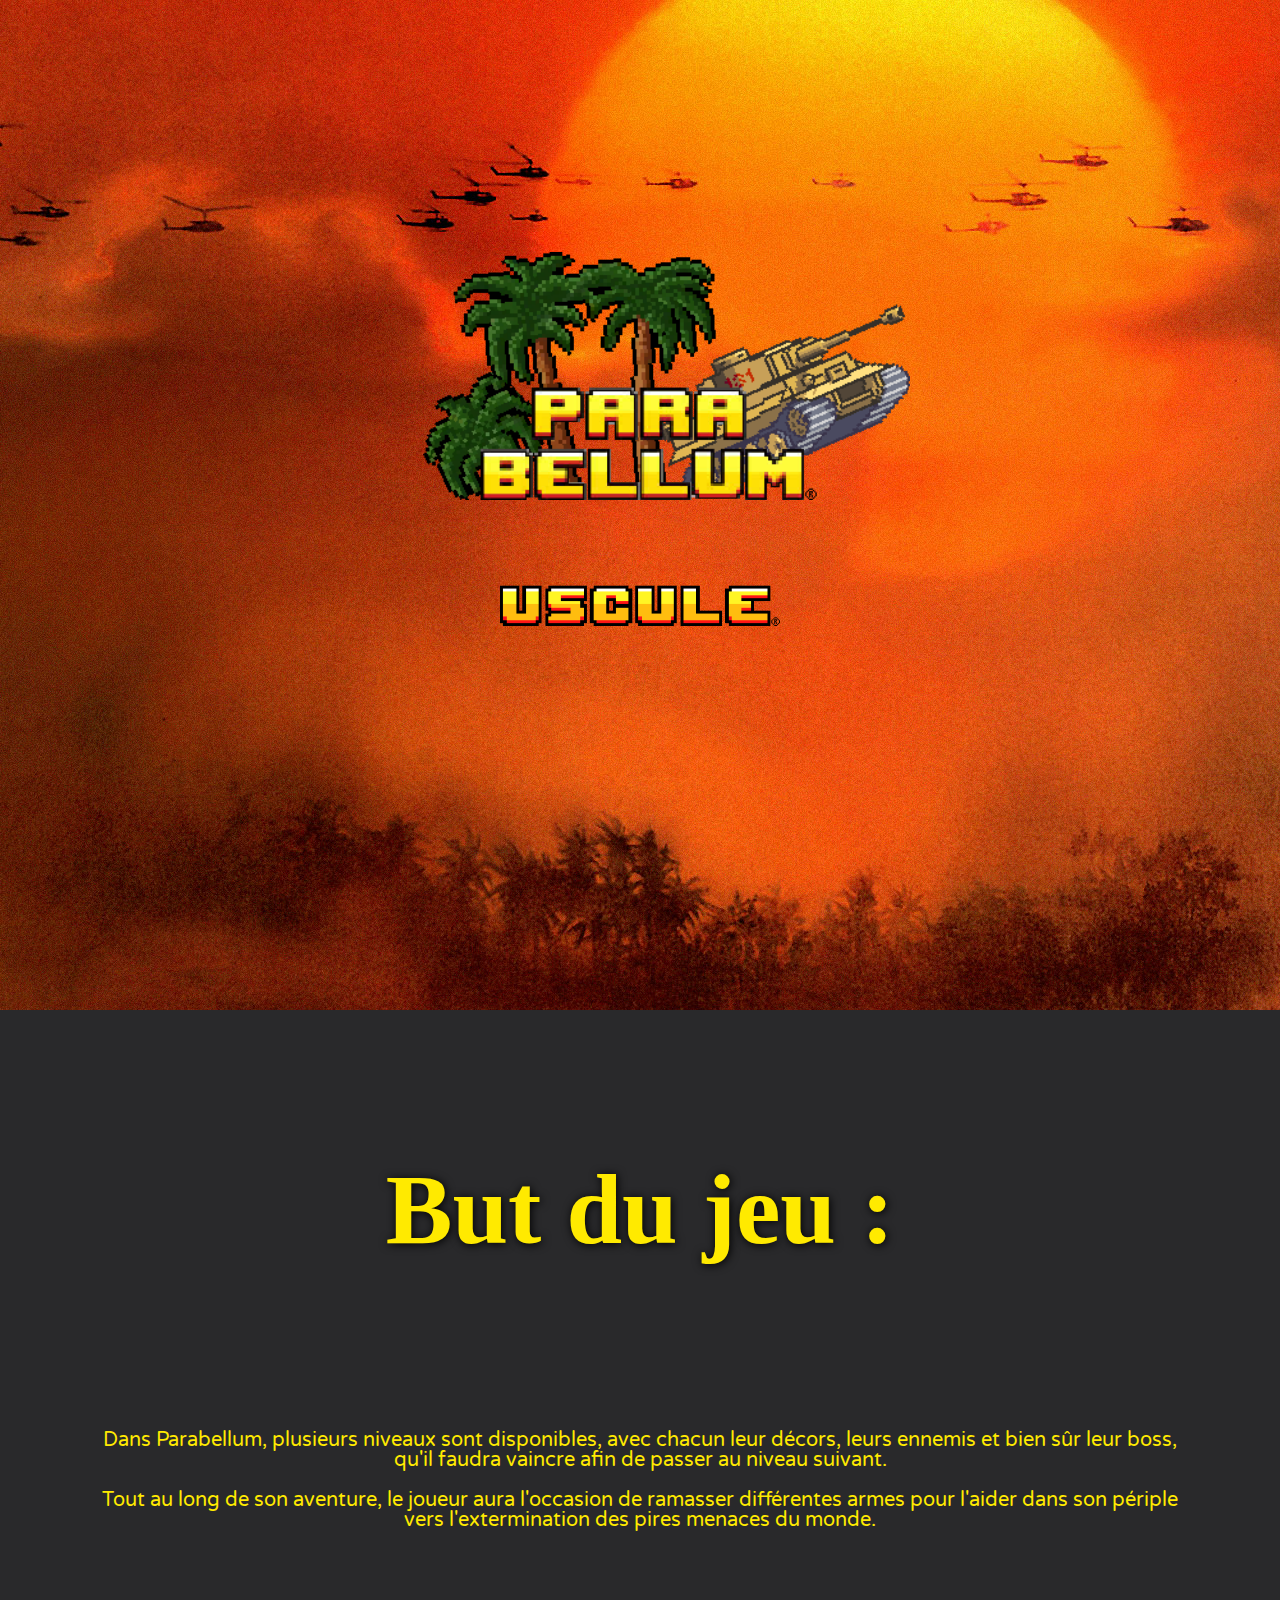
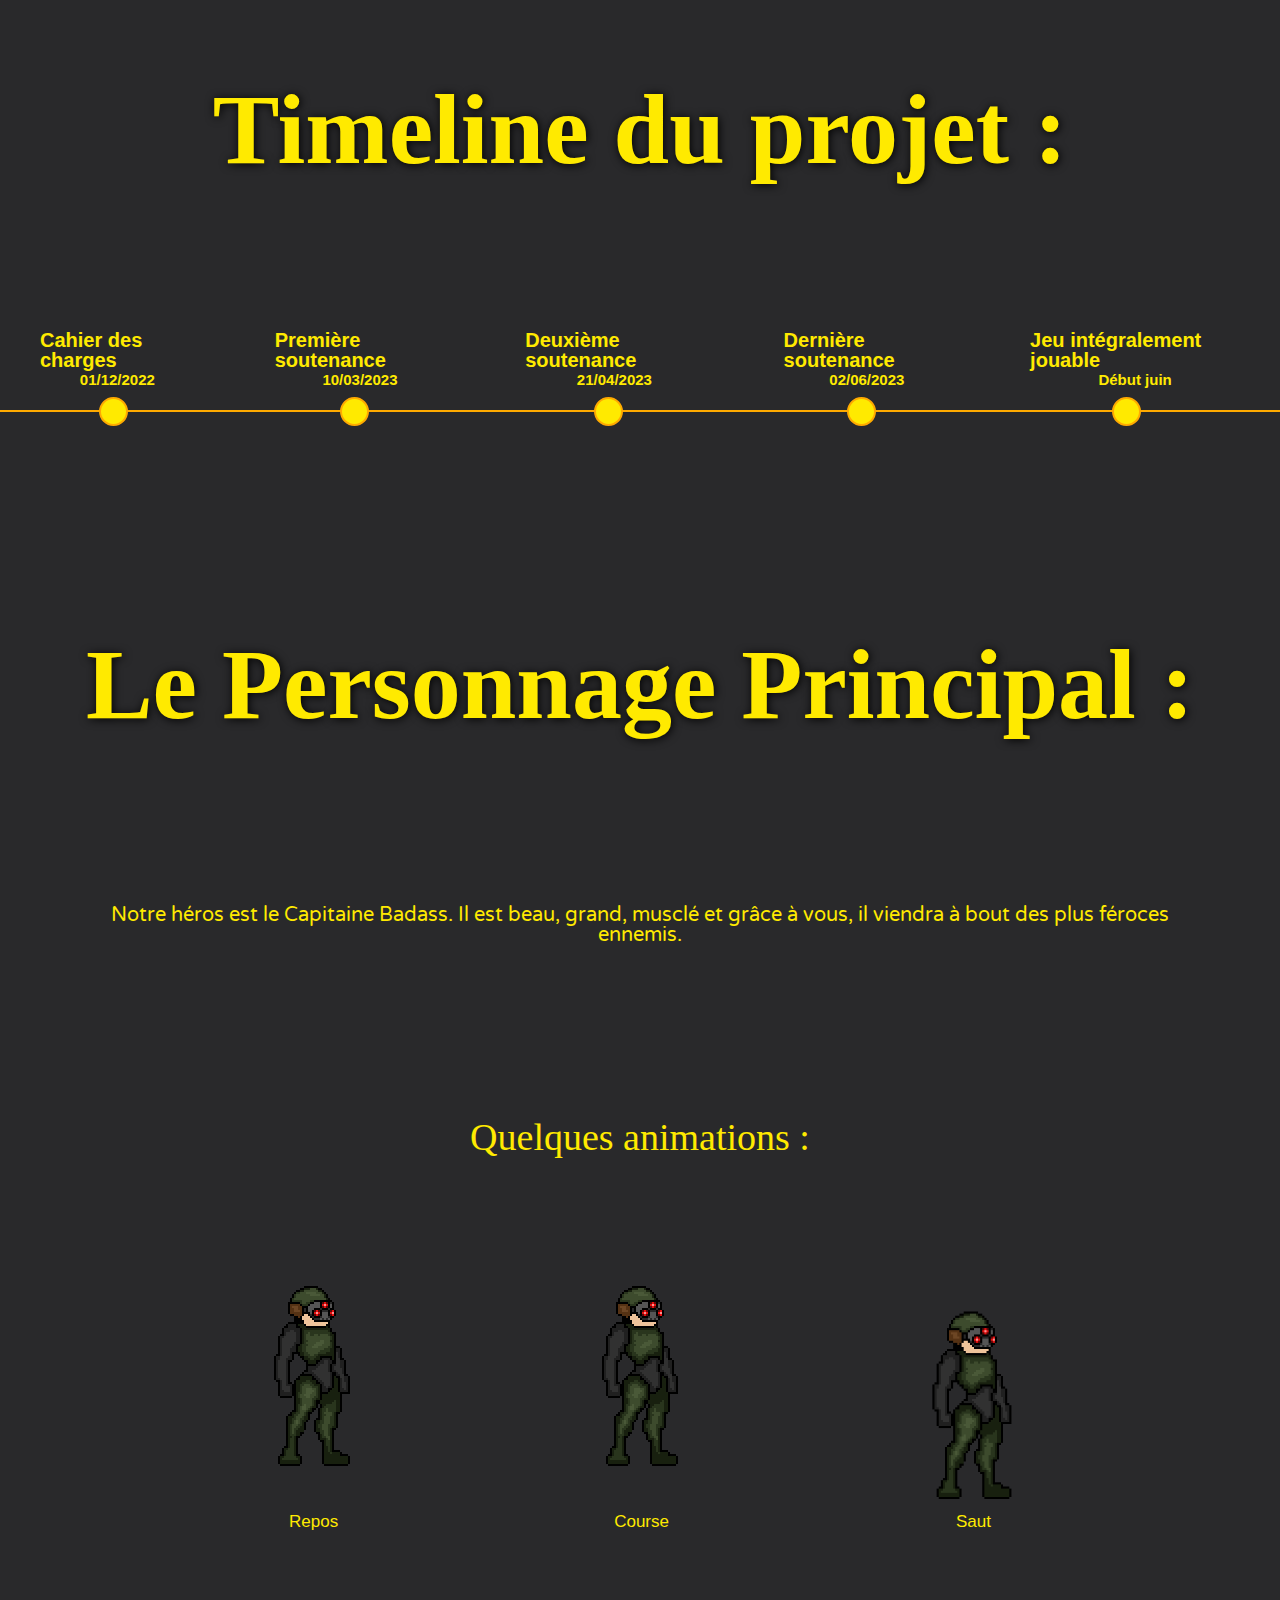
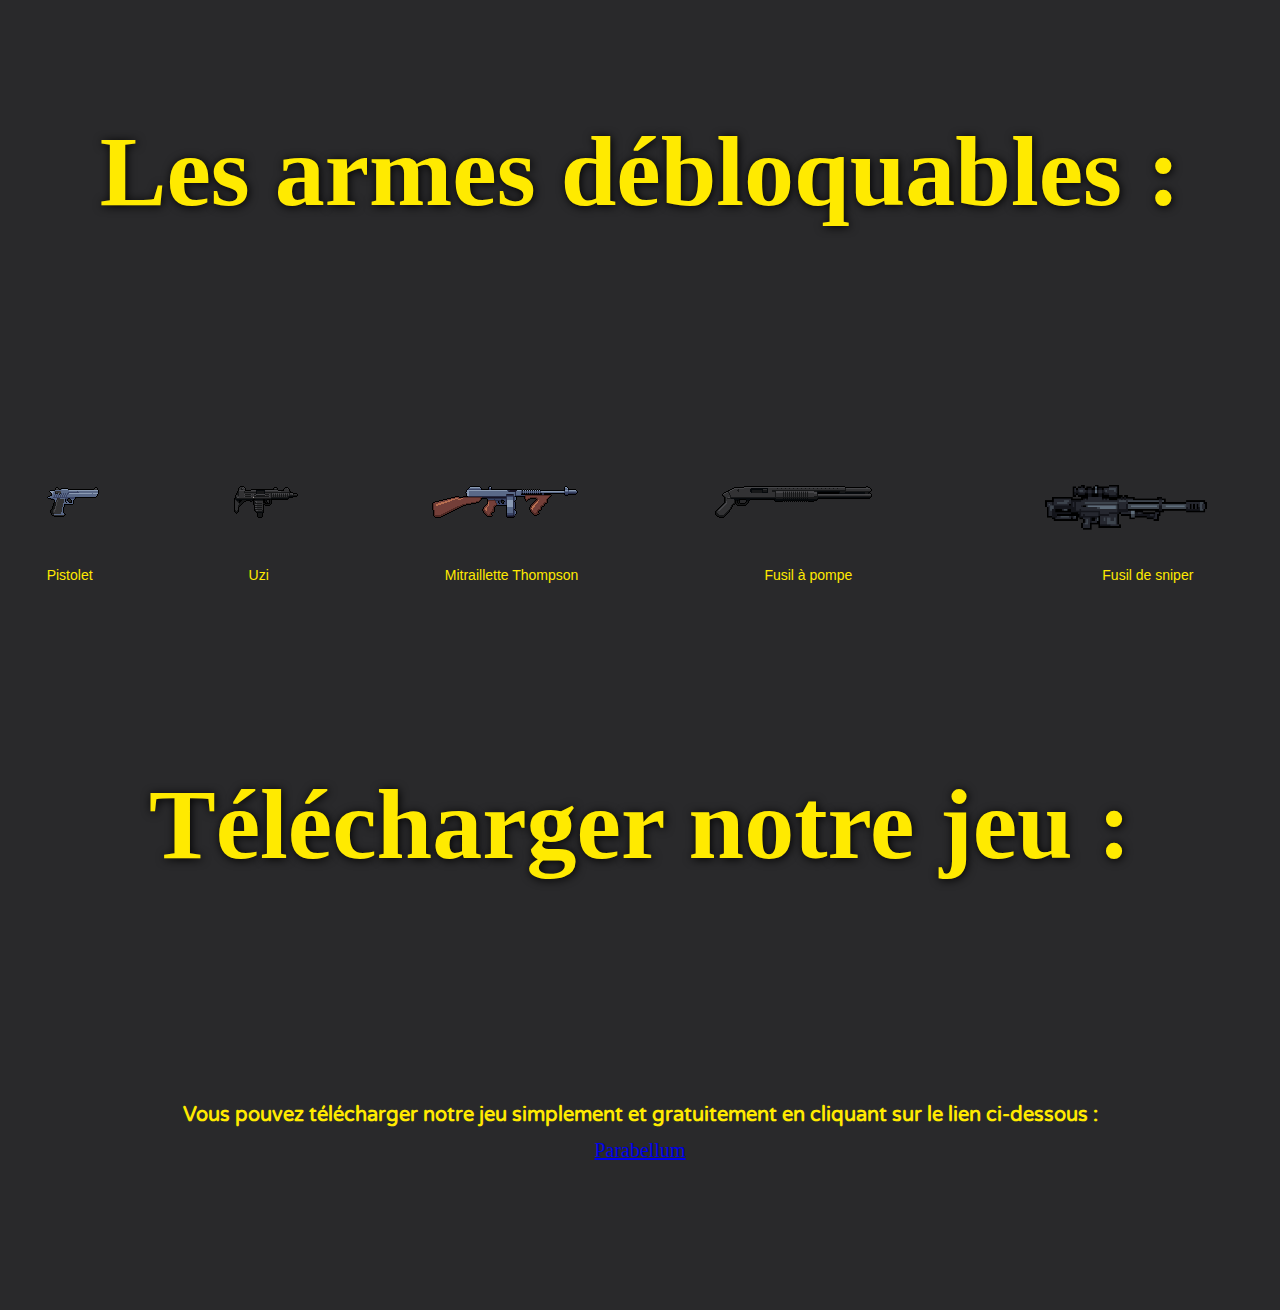
<file: index.html>
﻿<!DOCTYPE html>

<html lang="en" xmlns="http://www.w3.org/1999/xhtml">
<head>
    <meta charset="utf-8" />
    <title class="titre">Parabellum le jeu</title>
    <link rel="stylesheet" href="style.css" />
    <link rel="preconnect" href="https://fonts.googleapis.com">
    <link rel="preconnect" href="https://fonts.gstatic.com" crossorigin>
    <link href="https://fonts.googleapis.com/css2?family=Varela+Round&display=swap" rel="stylesheet">
</head>
<body>
    <div class="titre">
        <img class="Image2" src="logo.png" alt="logo du jeu" title="logo du jeu" />
        <img class="Image3" src="logo uscule.png" alt="logo du groupe de développeurs" title="Groupe Uscule" />
    </div>
    <section class="Section but">
        <h1 class="Heading character">
            But du jeu :
        </h1>
    </section>
    <section class="Section">
        <p class="Paragraph2">
            Dans Parabellum, plusieurs niveaux sont disponibles, avec chacun leur décors, leurs ennemis et bien sûr leur boss, qu'il faudra vaincre afin de passer au niveau suivant.‍
            <br /> <br />
            Tout au long de son aventure, le joueur aura l'occasion de ramasser différentes armes pour l'aider dans son périple vers l'extermination des pires menaces du monde.
        </p>
    </section>
    <section class="Section but">
        <h1 class="Heading character">Timeline du projet :</h1>
    </section>
    <ul class="timeline" id="timeline">
        <li class="li complete">
            <div class="timestamp">
                <span class="author">Cahier des charges</span>
                <span class="date">01/12/2022<span>
            </div>
            <div class="status">
                <h3></h3>
            </div>
        </li>
        <li class="li complete">
            <div class="timestamp">
                <span class="author">Première soutenance</span>
                <span class="date">10/03/2023<span>
            </div>
            <div class="status">
                <h3></h3>
            </div>
        </li>
        <li class="li ">
            <div class="timestamp">
                <span class="author">Deuxième soutenance</span>
                <span class="date">21/04/2023<span>
            </div>
            <div class="status">
                <h3></h3>
            </div>
        </li>
        <li class="li">
            <div class="timestamp">
                <span class="author">Dernière soutenance</span>
                <span class="date">02/06/2023<span>
            </div>
            <div class="status">
                <h3></h3>
            </div>
        </li>
        <li class="li">
            <div class="timestamp t-exception">
                <span class="author">Jeu intégralement jouable</span>
                <span class="date">Début juin<span>
            </div>
            <div class="status ">
                <h3 class="h3-exception"></h3>
            </div>
        </li>

    </ul>



    <section class="Section oui">
        <h1 class="Heading character">
            Le Personnage Principal :
        </h1>
    </section>
    <section class="Section">
        <p class="Paragraph2">
            Notre héros est le Capitaine Badass. Il est beau, grand, musclé et grâce à vous, il viendra à bout des plus féroces ennemis.
        </p>
    </section>
    <section class="Section anim">
        <h1 class="Heading3">
            Quelques animations :
        </h1>
    </section>
    <section class="Section Images">
        <img class="Image" src="Player_Idle.gif" alt="gif montrant l'animation stationnaire du personnage, ses poumons se remplissent et se vident pour simuler la respiration" title="animation stationnaire" />
        <img class="Image" src="Player_run_demo.gif" alt="animation de course" title="animation de course" height="184" />
        <img class="Image" src="Player_Jump_demo.gif" alt="animation de saut" title="animation de saut" height="250" />
    </section>
    <section class="Section légendes">
        <div class="Text1">
            Repos
        </div>
        <div class="Text2">
            Course
        </div>
        <div class="Text3">
            Saut
        </div>
    </section>
    <section class="Section oui">
        <h1 class="Heading character">
            Les armes débloquables :
        </h1>
    </section>
    <section class="Section Images">
        <img class="Image" src="gun_009.png" alt="design du pistolet" title="pistolet" />
        <img class="Image" src="gun_006.png" alt="design de l'uzi'" title="uzi" />
        <img class="Image" src="gun_010.png" alt="design de la Thompson" title="mitraillette Thompson" />
        <img class="Image" src="gun_007.png" alt="design du fusil à pompe" title="fusil à pompe" />
        <img class="Image" src="Snipe_mathis.png" alt="design du fusil de sniper" title="fusil de sniper" height="100" width="250"/>
    </section>
    <section class="Section légendes">
        <div class="Légendes1">
            Pistolet
        </div>
        <div class="Légendes2">
            Uzi
        </div>
        <div class="Légendes3">
            Mitraillette Thompson
        </div>
        <div class="Légendes3">
            Fusil à pompe
        </div>
        <div class="Légendes5">
            Fusil de sniper
        </div>
    </section>
    <section class="Section oui">
        <h1 class="Heading character">
            Télécharger notre jeu :
        </h1>
    </section>
    <section class="Section téléchargement">
        <div class="Text5">
            Vous pouvez télécharger notre jeu simplement et gratuitement en cliquant sur le lien ci-dessous :
        </div>
        <a class="Link2" target="_blank" href="https://Mathissssss.github.io/Parabellum/Setup_Parabellum.exe" title="Parabellum">
            Parabellum
        </a>
    </section>
</body>
</html>
</file>
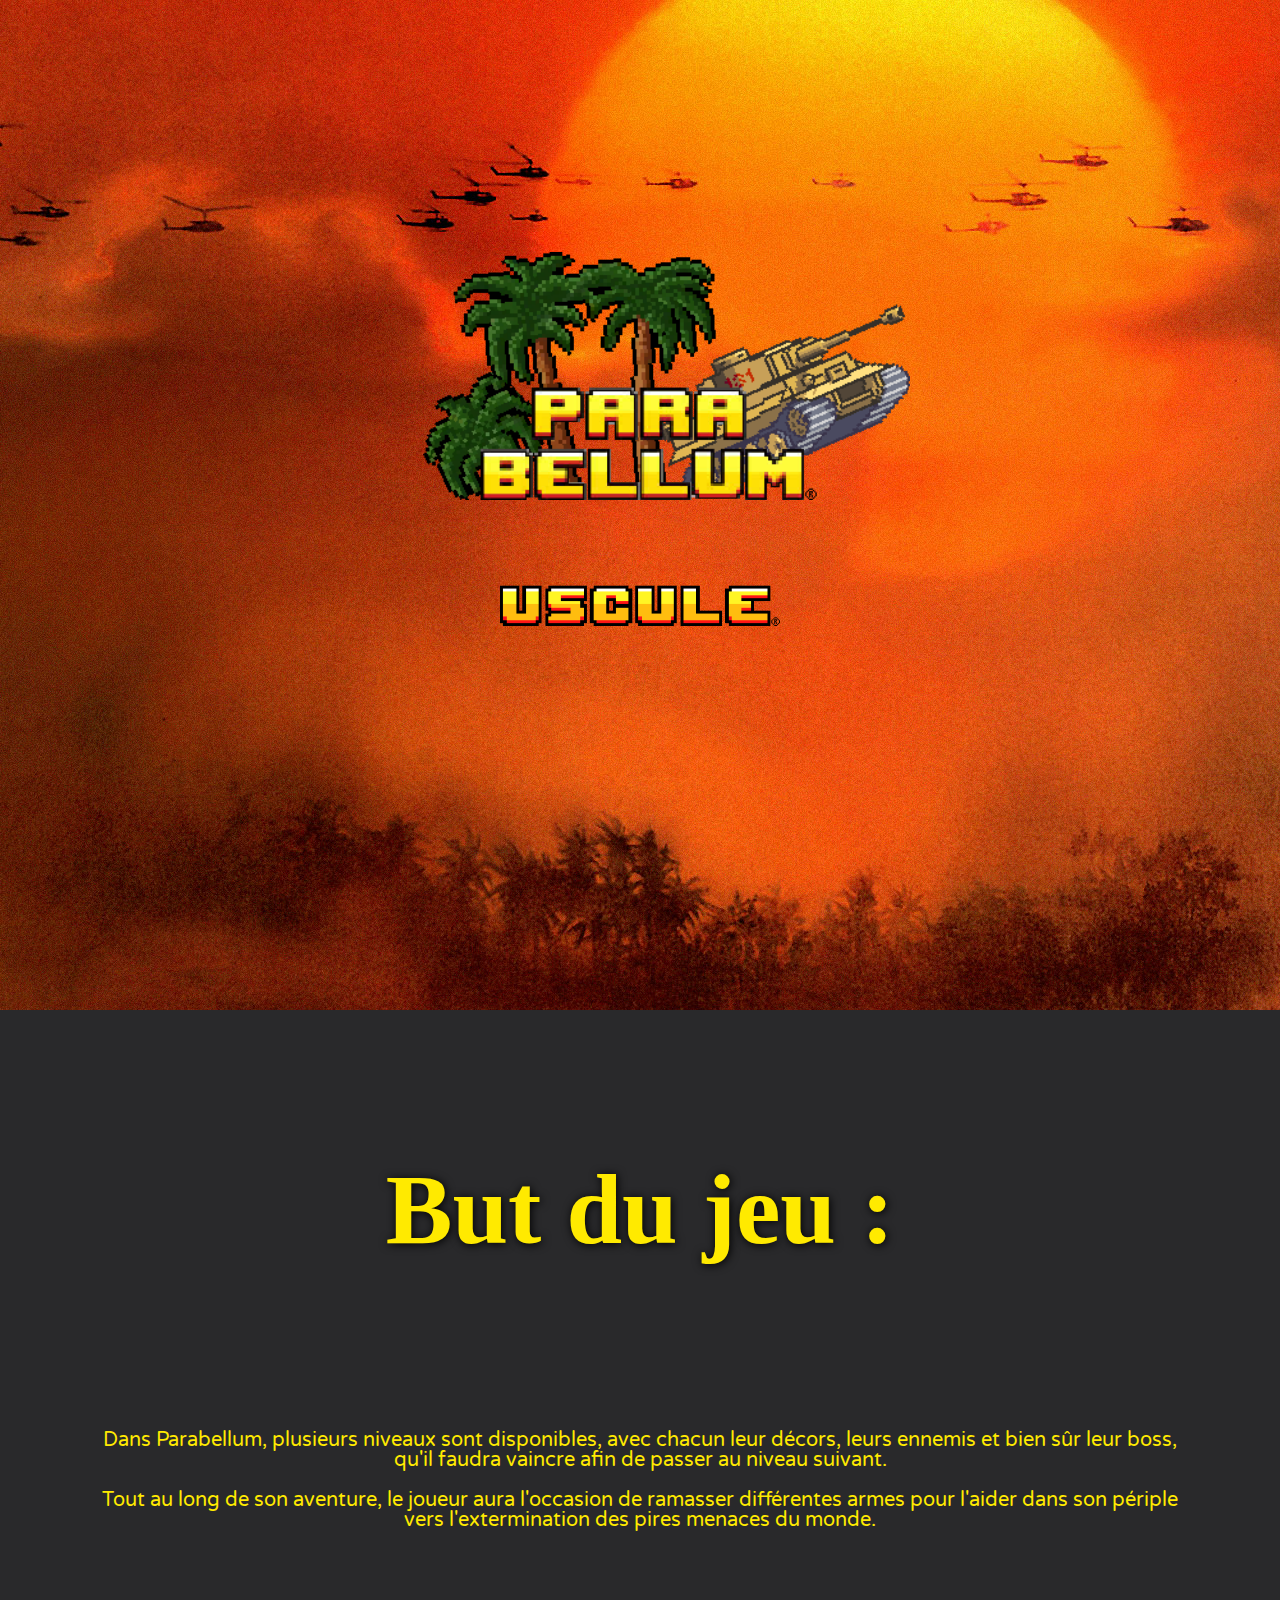
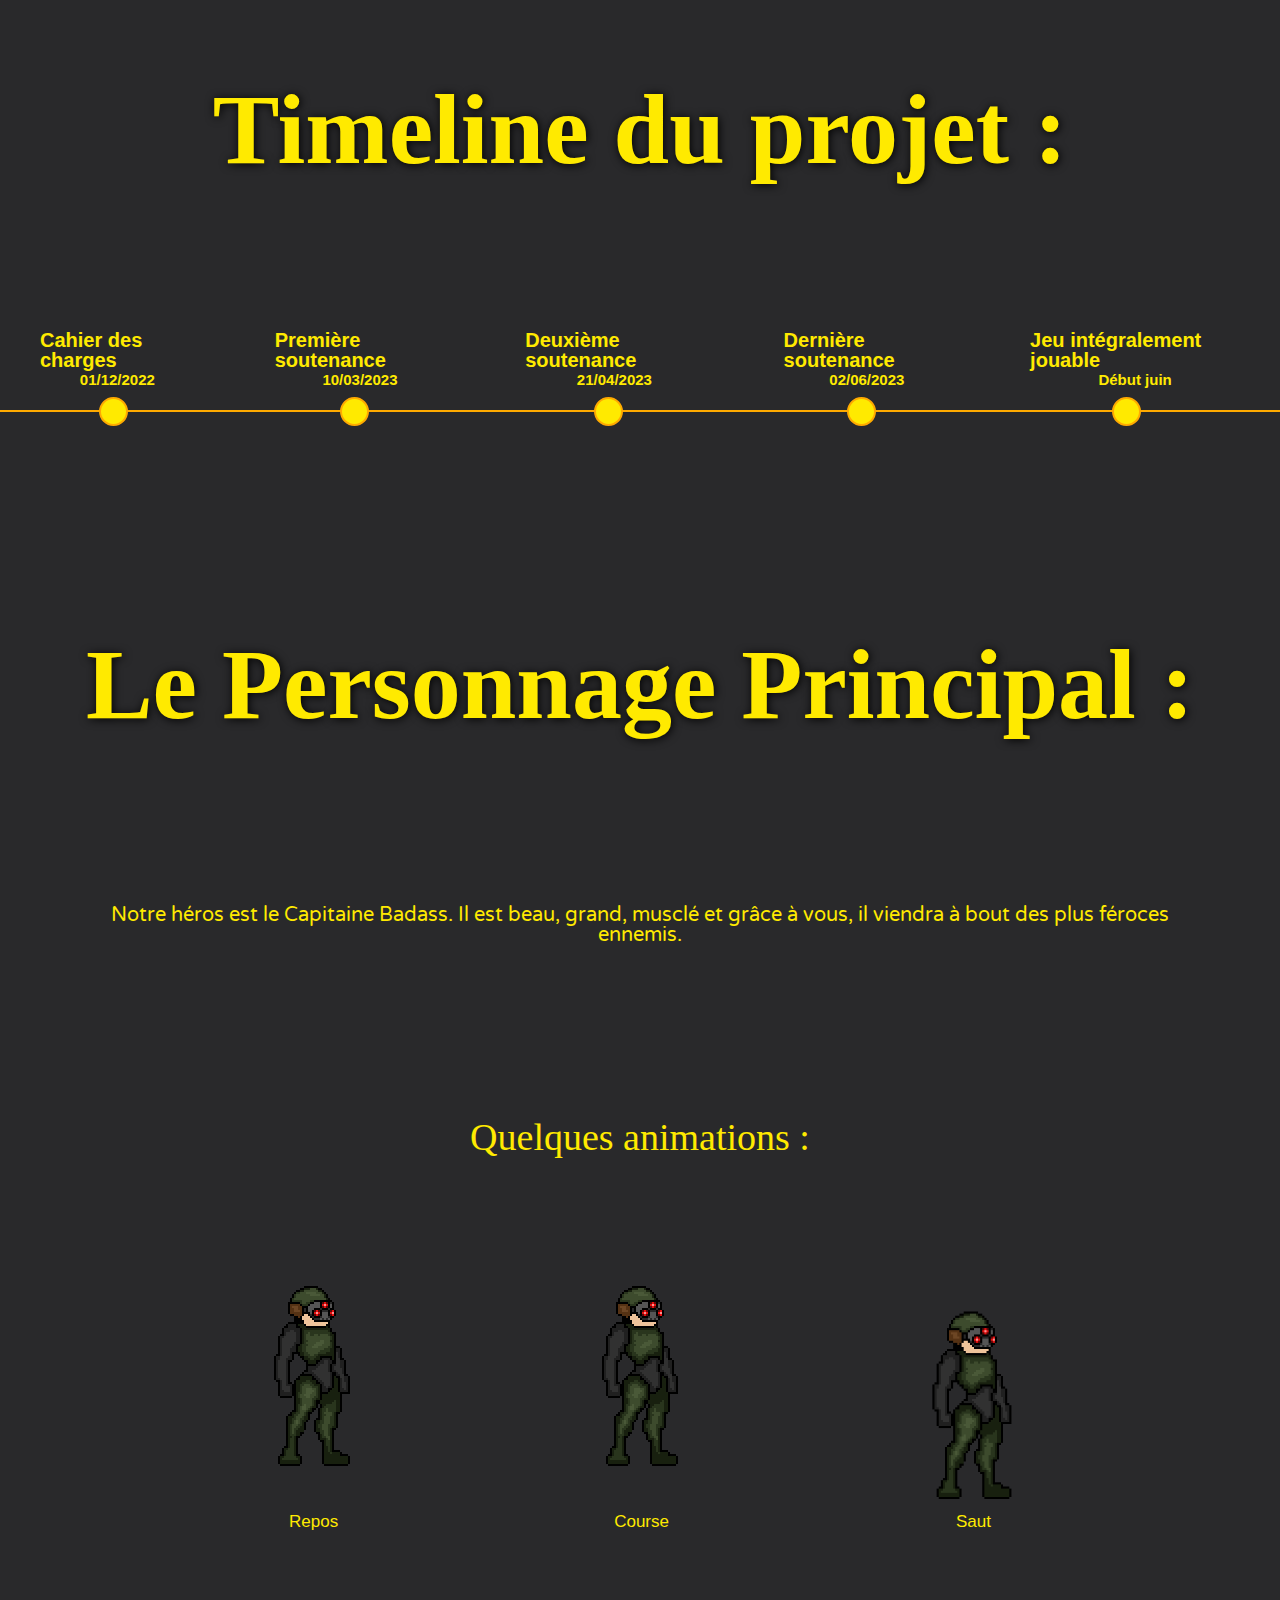
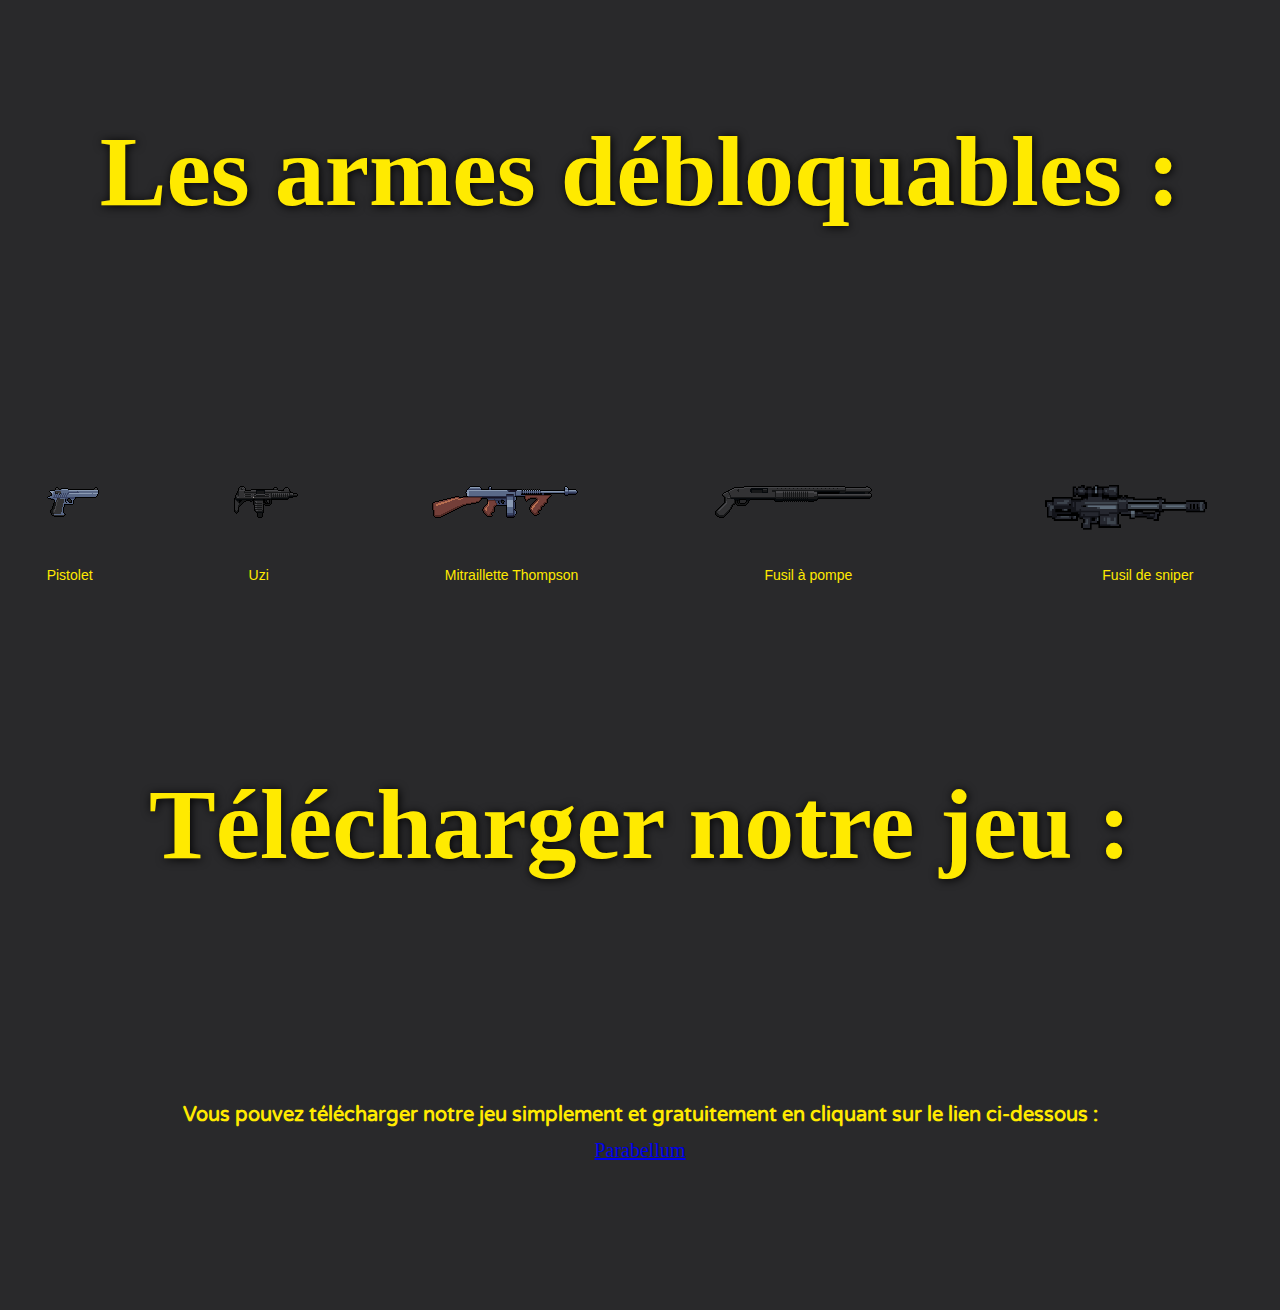
<file: site.html>
﻿<!DOCTYPE html>

<html lang="en" xmlns="http://www.w3.org/1999/xhtml">
<head>
    <meta charset="utf-8" />
    <title class="titre">Parabellum le jeu</title>
    <link rel="stylesheet" href="style.css" />
    <link rel="preconnect" href="https://fonts.googleapis.com">
    <link rel="preconnect" href="https://fonts.gstatic.com" crossorigin>
    <link href="https://fonts.googleapis.com/css2?family=Varela+Round&display=swap" rel="stylesheet">
</head>
<body>
    <div class="titre">
        <img class="Image2" src="logo.png" alt="logo du jeu" title="logo du jeu" />
        <img class="Image3" src="logo uscule.png" alt="logo du groupe de développeurs" title="Groupe Uscule" />
    </div>
    <section class="Section but">
        <h1 class="Heading character">
            But du jeu :
        </h1>
    </section>
    <section class="Section">
        <p class="Paragraph2">
            Dans Parabellum, plusieurs niveaux sont disponibles, avec chacun leur décors, leurs ennemis et bien sûr leur boss, qu'il faudra vaincre afin de passer au niveau suivant.‍
            <br /> <br />
            Tout au long de son aventure, le joueur aura l'occasion de ramasser différentes armes pour l'aider dans son périple vers l'extermination des pires menaces du monde.
        </p>
    </section>
    <section class="Section but">
        <h1 class="Heading character">Timeline du projet :</h1>
    </section>
    <ul class="timeline" id="timeline">
        <li class="li complete">
            <div class="timestamp">
                <span class="author">Cahier des charges</span>
                <span class="date">01/12/2022<span>
            </div>
            <div class="status">
                <h3></h3>
            </div>
        </li>
        <li class="li complete">
            <div class="timestamp">
                <span class="author">Première soutenance</span>
                <span class="date">10/03/2023<span>
            </div>
            <div class="status">
                <h3></h3>
            </div>
        </li>
        <li class="li ">
            <div class="timestamp">
                <span class="author">Deuxième soutenance</span>
                <span class="date">21/04/2023<span>
            </div>
            <div class="status">
                <h3></h3>
            </div>
        </li>
        <li class="li">
            <div class="timestamp">
                <span class="author">Dernière soutenance</span>
                <span class="date">02/06/2023<span>
            </div>
            <div class="status">
                <h3></h3>
            </div>
        </li>
        <li class="li">
            <div class="timestamp t-exception">
                <span class="author">Jeu intégralement jouable</span>
                <span class="date">Début juin<span>
            </div>
            <div class="status ">
                <h3 class="h3-exception"></h3>
            </div>
        </li>

    </ul>



    <section class="Section oui">
        <h1 class="Heading character">
            Le Personnage Principal :
        </h1>
    </section>
    <section class="Section">
        <p class="Paragraph2">
            Notre héros est le Capitaine Badass. Il est beau, grand, musclé et grâce à vous, il viendra à bout des plus féroces ennemis.
        </p>
    </section>
    <section class="Section anim">
        <h1 class="Heading3">
            Quelques animations :
        </h1>
    </section>
    <section class="Section Images">
        <img class="Image" src="Player_Idle.gif" alt="gif montrant l'animation stationnaire du personnage, ses poumons se remplissent et se vident pour simuler la respiration" title="animation stationnaire" />
        <img class="Image" src="Player_run_demo.gif" alt="animation de course" title="animation de course" height="184" />
        <img class="Image" src="Player_Jump_demo.gif" alt="animation de saut" title="animation de saut" height="250" />
    </section>
    <section class="Section légendes">
        <div class="Text1">
            Repos
        </div>
        <div class="Text2">
            Course
        </div>
        <div class="Text3">
            Saut
        </div>
    </section>
    <section class="Section oui">
        <h1 class="Heading character">
            Les armes débloquables :
        </h1>
    </section>
    <section class="Section Images">
        <img class="Image" src="gun_009.png" alt="design du pistolet" title="pistolet" />
        <img class="Image" src="gun_006.png" alt="design de l'uzi'" title="uzi" />
        <img class="Image" src="gun_010.png" alt="design de la Thompson" title="mitraillette Thompson" />
        <img class="Image" src="gun_007.png" alt="design du fusil à pompe" title="fusil à pompe" />
        <img class="Image" src="Snipe_mathis.png" alt="design du fusil de sniper" title="fusil de sniper" height="100" width="250"/>
    </section>
    <section class="Section légendes">
        <div class="Légendes1">
            Pistolet
        </div>
        <div class="Légendes2">
            Uzi
        </div>
        <div class="Légendes3">
            Mitraillette Thompson
        </div>
        <div class="Légendes3">
            Fusil à pompe
        </div>
        <div class="Légendes5">
            Fusil de sniper
        </div>
    </section>
    <section class="Section oui">
        <h1 class="Heading character">
            Télécharger notre jeu :
        </h1>
    </section>
    <section class="Section téléchargement">
        <div class="Text5">
            Vous pouvez télécharger notre jeu simplement et gratuitement en cliquant sur le lien ci-dessous :
        </div>
        <a class="Link2" target="_blank" href="https://Mathissssss.github.io/Parabellum/innosetup-6.2.2.exe" title="Parabellum">
            Parabellum
        </a>
    </section>
</body>
</html>
</file>
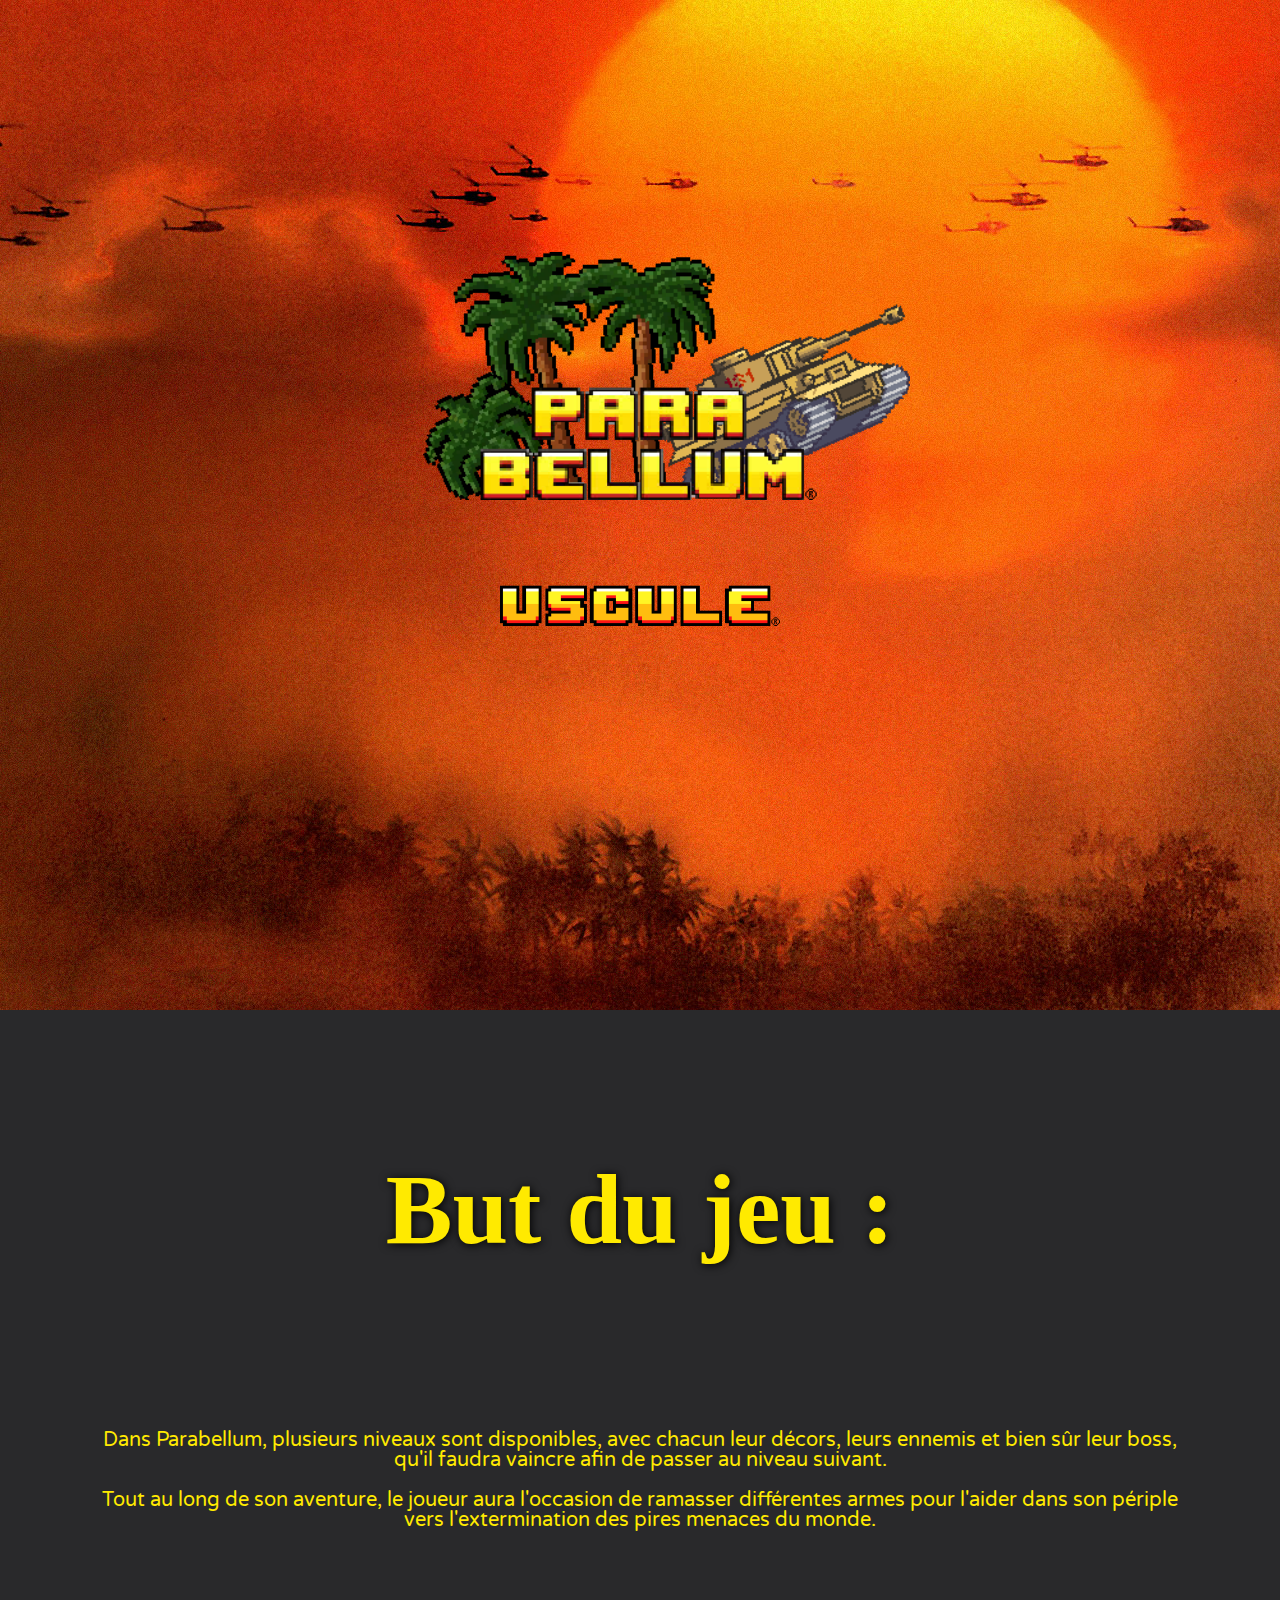
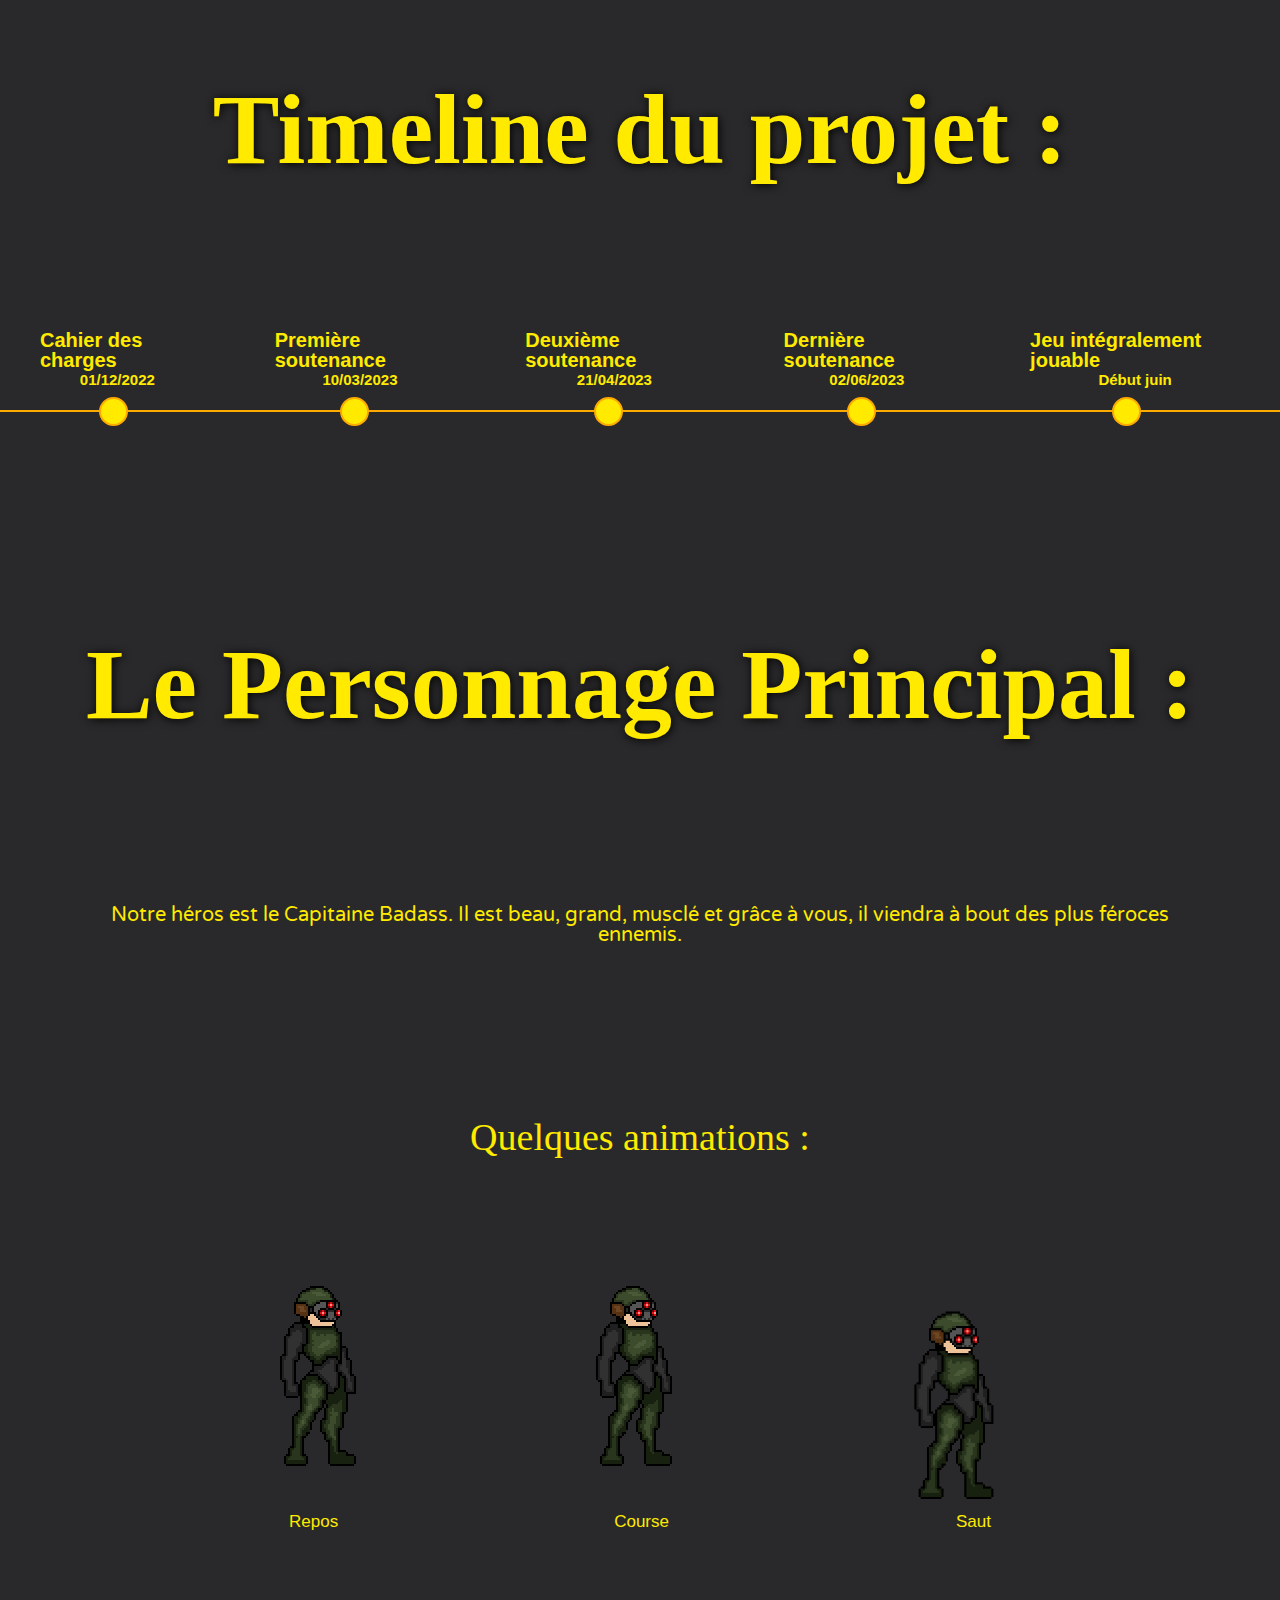
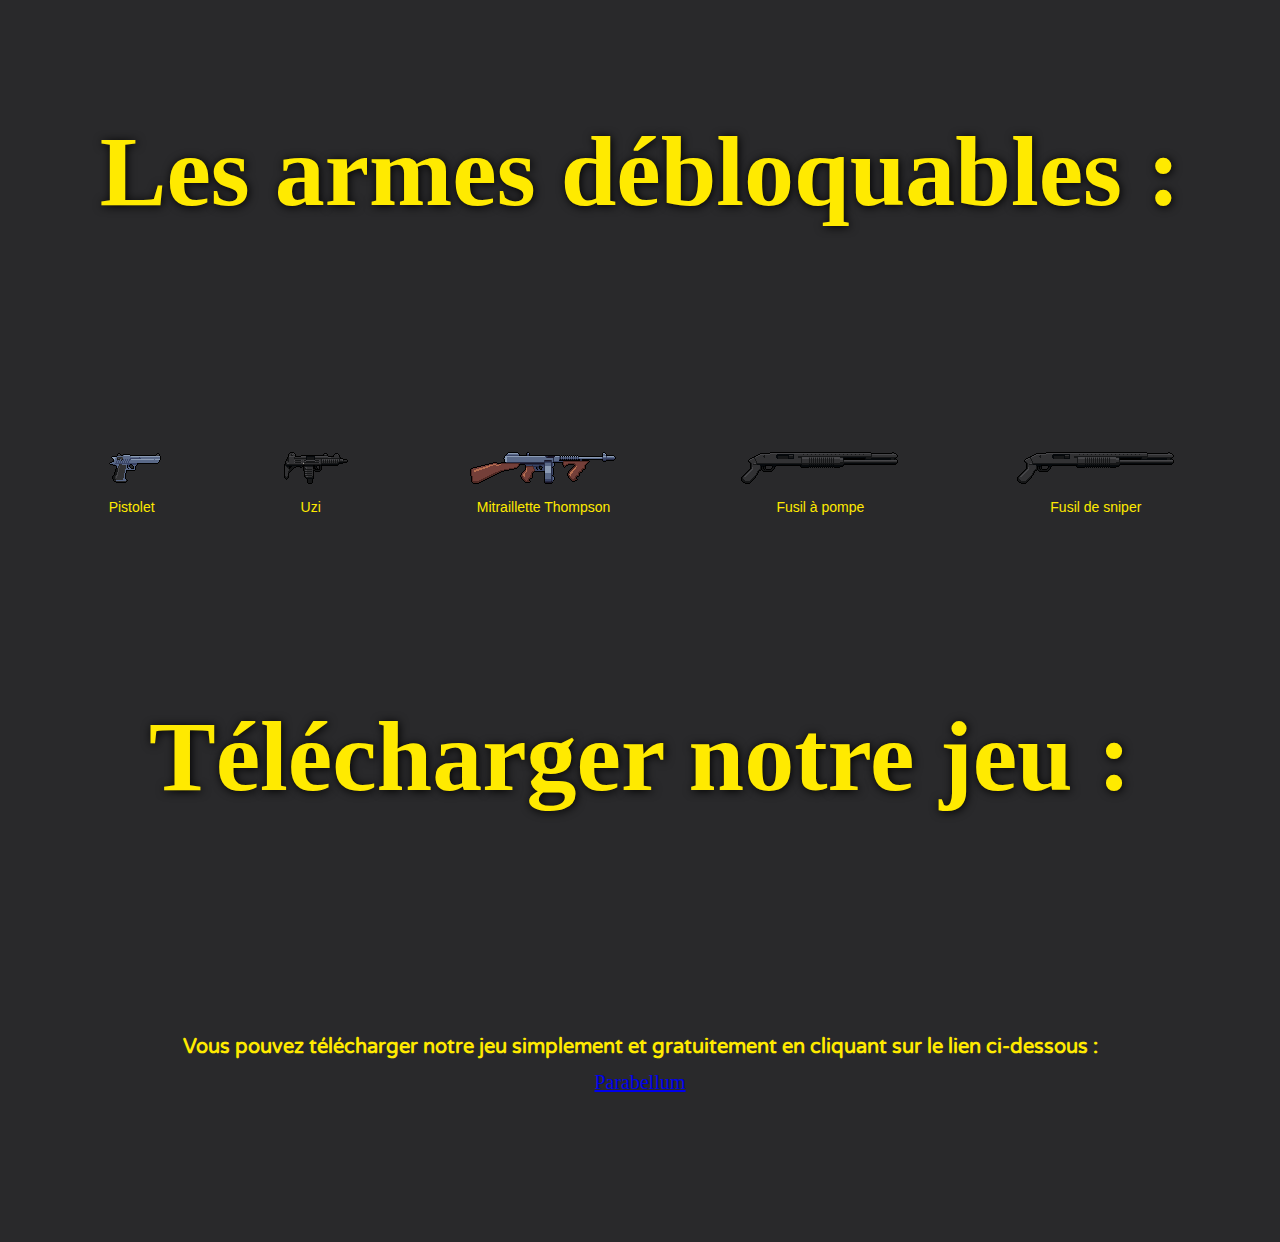
<file: site/site.html>
﻿<!DOCTYPE html>

<html lang="en" xmlns="http://www.w3.org/1999/xhtml">
<head>
    <meta charset="utf-8" />
    <title class="titre">Parabellum le jeu</title>
    <link rel="stylesheet" href="style.css" />
    <link rel="preconnect" href="https://fonts.googleapis.com">
    <link rel="preconnect" href="https://fonts.gstatic.com" crossorigin>
    <link href="https://fonts.googleapis.com/css2?family=Varela+Round&display=swap" rel="stylesheet">
</head>
<body>
    <div class="titre">
        <img class="Image2" src="logo.png" alt="logo du jeu" title="logo du jeu" />
        <img class="Image3" src="logo uscule.png" alt="logo du groupe de développeurs" title="Groupe Uscule" />
    </div>
    <section class="Section but">
        <h1 class="Heading character">
            But du jeu :
        </h1>
    </section>
    <section class="Section">
        <p class="Paragraph2">
            Dans Parabellum, plusieurs niveaux sont disponibles, avec chacun leur décors, leurs ennemis et bien sûr leur boss, qu'il faudra vaincre afin de passer au niveau suivant.‍
            <br /> <br />
            Tout au long de son aventure, le joueur aura l'occasion de ramasser différentes armes pour l'aider dans son périple vers l'extermination des pires menaces du monde.
        </p>
    </section>
    <section class="Section but">
        <h1 class="Heading character">Timeline du projet :</h1>
    </section>
    <ul class="timeline" id="timeline">
        <li class="li complete">
            <div class="timestamp">
                <span class="author">Cahier des charges</span>
                <span class="date">01/12/2022<span>
            </div>
            <div class="status">
                <h3></h3>
            </div>
        </li>
        <li class="li complete">
            <div class="timestamp">
                <span class="author">Première soutenance</span>
                <span class="date">10/03/2023<span>
            </div>
            <div class="status">
                <h3></h3>
            </div>
        </li>
        <li class="li ">
            <div class="timestamp">
                <span class="author">Deuxième soutenance</span>
                <span class="date">21/04/2023<span>
            </div>
            <div class="status">
                <h3></h3>
            </div>
        </li>
        <li class="li">
            <div class="timestamp">
                <span class="author">Dernière soutenance</span>
                <span class="date">02/06/2023<span>
            </div>
            <div class="status">
                <h3></h3>
            </div>
        </li>
        <li class="li">
            <div class="timestamp t-exception">
                <span class="author">Jeu intégralement jouable</span>
                <span class="date">Début juin<span>
            </div>
            <div class="status ">
                <h3 class="h3-exception"></h3>
            </div>
        </li>

    </ul>



    <section class="Section oui">
        <h1 class="Heading character">
            Le Personnage Principal :
        </h1>
    </section>
    <section class="Section">
        <p class="Paragraph2">
            Notre héros est le Capitaine Badass. Il est beau, grand, musclé et grâce à vous, il viendra à bout des plus féroces ennemis.
        </p>
    </section>
    <section class="Section anim">
        <h1 class="Heading3">
            Quelques animations :
        </h1>
    </section>
    <section class="Section Images">
        <img class="Image" src="Player_Idle.gif" alt="gif montrant l'animation stationnaire du personnage, ses poumons se remplissent et se vident pour simuler la respiration" title="animation stationnaire" />
        <img class="Image" src="Player_run_demo.gif" alt="animation de course" title="animation de course" height="184" />
        <img class="Image" src="Player_Jump_demo.gif" alt="animation de saut" title="animation de saut" height="250" />
    </section>
    <section class="Section légendes">
        <div class="Text1">
            Repos
        </div>
        <div class="Text2">
            Course
        </div>
        <div class="Text3">
            Saut
        </div>
    </section>
    <section class="Section oui">
        <h1 class="Heading character">
            Les armes débloquables :
        </h1>
    </section>
    <section class="Section Images">
        <img class="Image" src="gun_009.png" alt="design du pistolet" title="pistolet" />
        <img class="Image" src="gun_006.png" alt="design de l'uzi'" title="uzi" />
        <img class="Image" src="gun_010.png" alt="design de la Thompson" title="mitraillette Thompson" />
        <img class="Image" src="gun_007.png" alt="design du fusil à pompe" title="fusil à pompe" />
        <img class="Image" src="gun_007.png" alt="design du fusil de sniper" title="fusil de sniper" />
    </section>
    <section class="Section légendes">
        <div class="Légendes1">
            Pistolet
        </div>
        <div class="Légendes2">
            Uzi
        </div>
        <div class="Légendes3">
            Mitraillette Thompson
        </div>
        <div class="Légendes3">
            Fusil à pompe
        </div>
        <div class="Légendes5">
            Fusil de sniper
        </div>
    </section>
    <section class="Section oui">
        <h1 class="Heading character">
            Télécharger notre jeu :
        </h1>
    </section>
    <section class="Section téléchargement">
        <div class="Text5">
            Vous pouvez télécharger notre jeu simplement et gratuitement en cliquant sur le lien ci-dessous :
        </div>
        <a class="Link2" target="_blank" href="lien_vers_le_jeu" title="Parabellum">
            Parabellum
        </a>
    </section>
</body>
</html>
</file>
<file: style.css>
﻿body {
    font-family: Arial;
    color: #333;
    font-size: 14px;
    line-height: 20px;
    margin: 0;
    padding: 0;
}

h1{
    margin-top: 20px;
    margin-bottom: 10px;
    font-size:38px;
    line-height: 44px;
    font-weight: bold;
}

image{
    display: inline-block;
    max-width: 100%;
}

.titre {
    background-image: url(apocalypsenow.jpg);
    display: flex;
    flex-direction: column;
    align-items: center;
    grid-auto-columns: 1fr;
    grid-column-gap: 16px;
    grid-row-gap: 16px;
    grid-template-columns: 1fr 1fr;
    grid-template-rows: auto auto;
    justify-content: center;
    padding-top: 450px;
    padding-bottom: 560px;
    min-height: 100%;
    max-height: 100%;
    color: #ffea00;
    background-size: auto;
    background-position: 50% 0;
    background-attachment: scroll;
    background-repeat: repeat;
    color: hsla(55, 100.00%, 50.00%, 1.00);
}

.Heading {
    margin-top: 0px;
    margin-bottom: 0px;
    padding-bottom: 60px;
    border-top-style: none;
    border-top-width: 1px;
    border-top-color: black;
    border-right-style: none;
    border-right-width: 1px;
    border-right-color: black;
    border-bottom-style: none;
    border-bottom-width: 1px;
    border-bottom-color: black;
    border-left-style: none;
    border-left-width: 1px;
    border-left-color: black;
    border-top-left-radius: 0px;
    border-top-right-radius: 0px;
    border-bottom-right-radius: 0px;
    border-bottom-left-radius: 0px;
    font-family: Impact;
    color: hsla(55, 100.00%, 50.00%, 1.00);
    font-size: 140px;
    line-height: 130px;
    text-align: center;
    text-shadow: 1px 1px 10px hsla(0, 0.00%, 0.00%, 1.00);
}

.character {
    padding-bottom: 0px;
    font-size: 100px;
    line-height: 100px;
    font-style: normal;
    font-weight: 700;
    text-decoration: none;
}

.Section {
    display: flex;
    justify-content: center;
    align-items: center;
    grid-auto-columns: 1fr;
    grid-column-gap: 16px;
    grid-row-gap: 16px;
    grid-template-columns: 1fr 1fr;
    grid-template-rows: auto auto;
    background-color: hsla(240, 2.56%, 16.58%, 1.00);
    color: hsla(55, 100.00%, 50.00%, 1.00);
}

.légendes {
    padding-top: 13px;
}

.Images {
    padding-top: 80px;
}

.anim {
    padding-top: 150px;
}

.oui {
    padding-top: 190px;
    padding-bottom: 150px;
}

.téléchargement {
    padding-top: 80px;
    padding-bottom: 150px;
    flex-direction: column;
}

.but {
    padding-top: 150px;
    padding-bottom: 150px;
}

.Image {
    position: static;
    display: block;
    padding-right: 50px;
    padding-left: 62px;
    float: none;
    clear: none;
    object-fit: fill;
}

.Légendes1 {
    margin-left: -40px;
    padding-right: 130px;
    justify-content: flex-start;
}

.Text2 {
    padding-right: 271px;
    font-size: 17px;
}

.Paragraph2 {
    width: 1100px;
    margin-bottom: 0px;
    flex-direction: row;
    justify-content: flex-start;
    font-family: 'Varela Round', sans-serif;
    font-size: 20px;
    text-align: center;
}

.Légendes2 {
    padding-right: 140px;
    margin-left: 10px;
}

.Légendes3 {
    padding-right: 150px;
    padding-left: 20px;
}

.Légendes5 {
    margin-left: 84px;
}

.Text1 {
    padding-right: 260px;
    font-size: 17px;
}

.Text3 {
    font-size: 17px;
}

.Link2 {
    margin-top: 10px;
    margin-bottom: 0px;
    font-family: Impact;
    font-size: 20px;
    font-weight: 100;
}

.Text5 {
    margin-bottom: -11px;
    font-family: 'Varela Round', sans-serif;
    font-size: 20px;
    font-weight: 700;
}

.Image2 {
    margin-top: -200px;
    margin-left: 52px;
    padding-bottom: 32px;
    width: 487px;
    height: auto;
}

.Heading3 {
    font-family: Impact;
    font-weight: 500;
}

.Image3 {
    align-self: center;
    padding-top: 30px;
    margin-bottom: -178px;
    width: 280px;
    height: auto;
}





h3:before {
    content: '';
    width: 25px;
    height: 25px;
    background-color: hsla(55, 100.00%, 50.00%, 1.00);
    border-radius: 25px;
    border: 2px solid hsla(40, 100.00%, 50.00%, 1.00);
    position: absolute;
    top: -15px;
    left: 42%;
}

ul {
    display: block;
    list-style-type: disc;
    margin-block-start: 1em;
    margin-block-end: 1em;
    margin-inline-start: 0px;
    margin-inline-end: 0px;
    padding-inline-start: 40px;
}

li {
    display: list-item;
    text-align: -webkit-match-parent;
}

.date {
    font-size: 15px;
}

.timeline {
    list-style: none;
    margin: 0;
    padding: 0px;
    display: flex;
    justify-content: center;
    background-color: hsla(240, 2.56%, 16.58%, 1.00);
}

.timestamp {
    margin-bottom: 20px;
    padding: 0px 40px;
    display: flex;
    flex-direction: column;
    align-items: center;
    font-weight: 600;
    font-size: 20px;
    color: hsla(55, 100.00%, 50.00%, 1.00);
}

.status {
    padding: 0px 40px;
    display: flex;
    justify-content: center;
    border-top: 2px solid #D6DCE0;
    position: relative;
    transition: all 200ms ease-in;
}

.status {
    border-top: 2px solid hsla(40, 100.00%, 50.00%, 1.00);
}
</file>
<file: site/style.css>
﻿body {
    font-family: Arial;
    color: #333;
    font-size: 14px;
    line-height: 20px;
    margin: 0;
    padding: 0;
}

h1{
    margin-top: 20px;
    margin-bottom: 10px;
    font-size:38px;
    line-height: 44px;
    font-weight: bold;
}

image{
    display: inline-block;
    max-width: 100%;
}

.titre {
    background-image: url(apocalypsenow.jpg);
    display: flex;
    flex-direction: column;
    align-items: center;
    grid-auto-columns: 1fr;
    grid-column-gap: 16px;
    grid-row-gap: 16px;
    grid-template-columns: 1fr 1fr;
    grid-template-rows: auto auto;
    justify-content: center;
    padding-top: 450px;
    padding-bottom: 560px;
    min-height: 100%;
    max-height: 100%;
    color: #ffea00;
    background-size: auto;
    background-position: 50% 0;
    background-attachment: scroll;
    background-repeat: repeat;
    color: hsla(55, 100.00%, 50.00%, 1.00);
}

.Heading {
    margin-top: 0px;
    margin-bottom: 0px;
    padding-bottom: 60px;
    border-top-style: none;
    border-top-width: 1px;
    border-top-color: black;
    border-right-style: none;
    border-right-width: 1px;
    border-right-color: black;
    border-bottom-style: none;
    border-bottom-width: 1px;
    border-bottom-color: black;
    border-left-style: none;
    border-left-width: 1px;
    border-left-color: black;
    border-top-left-radius: 0px;
    border-top-right-radius: 0px;
    border-bottom-right-radius: 0px;
    border-bottom-left-radius: 0px;
    font-family: Impact;
    color: hsla(55, 100.00%, 50.00%, 1.00);
    font-size: 140px;
    line-height: 130px;
    text-align: center;
    text-shadow: 1px 1px 10px hsla(0, 0.00%, 0.00%, 1.00);
}

.character {
    padding-bottom: 0px;
    font-size: 100px;
    line-height: 100px;
    font-style: normal;
    font-weight: 700;
    text-decoration: none;
}

.Section {
    display: flex;
    justify-content: center;
    align-items: center;
    grid-auto-columns: 1fr;
    grid-column-gap: 16px;
    grid-row-gap: 16px;
    grid-template-columns: 1fr 1fr;
    grid-template-rows: auto auto;
    background-color: hsla(240, 2.56%, 16.58%, 1.00);
    color: hsla(55, 100.00%, 50.00%, 1.00);
}

.légendes {
    padding-top: 13px;
}

.Images {
    padding-top: 80px;
}

.anim {
    padding-top: 150px;
}

.oui {
    padding-top: 190px;
    padding-bottom: 150px;
}

.téléchargement {
    padding-top: 80px;
    padding-bottom: 150px;
    flex-direction: column;
}

.but {
    padding-top: 150px;
    padding-bottom: 150px;
}

.Image {
    position: static;
    display: block;
    padding-right: 50px;
    padding-left: 50px;
    float: none;
    clear: none;
    object-fit: fill;
}

.Légendes1 {
    margin-left: -30px;
    padding-right: 130px;
    justify-content: flex-start;
}

.Text2 {
    padding-right: 271px;
    font-size: 17px;
}

.Paragraph2 {
    width: 1100px;
    margin-bottom: 0px;
    flex-direction: row;
    justify-content: flex-start;
    font-family: 'Varela Round', sans-serif;
    font-size: 20px;
    text-align: center;
}

.Légendes2 {
    padding-right: 140px;
}

.Légendes3 {
    padding-right: 150px;
}

.Légendes5 {
    margin-left: 20px;
}

.Text1 {
    padding-right: 260px;
    font-size: 17px;
}

.Text3 {
    font-size: 17px;
}

.Link2 {
    margin-top: 10px;
    margin-bottom: 0px;
    font-family: Impact;
    font-size: 20px;
    font-weight: 100;
}

.Text5 {
    margin-bottom: -11px;
    font-family: 'Varela Round', sans-serif;
    font-size: 20px;
    font-weight: 700;
}

.Image2 {
    margin-top: -200px;
    margin-left: 52px;
    padding-bottom: 32px;
    width: 487px;
    height: auto;
}

.Heading3 {
    font-family: Impact;
    font-weight: 500;
}

.Image3 {
    align-self: center;
    padding-top: 30px;
    margin-bottom: -178px;
    width: 280px;
    height: auto;
}





h3:before {
    content: '';
    width: 25px;
    height: 25px;
    background-color: hsla(55, 100.00%, 50.00%, 1.00);
    border-radius: 25px;
    border: 2px solid hsla(40, 100.00%, 50.00%, 1.00);
    position: absolute;
    top: -15px;
    left: 42%;
}

ul {
    display: block;
    list-style-type: disc;
    margin-block-start: 1em;
    margin-block-end: 1em;
    margin-inline-start: 0px;
    margin-inline-end: 0px;
    padding-inline-start: 40px;
}

li {
    display: list-item;
    text-align: -webkit-match-parent;
}

.date {
    font-size: 15px;
}

.timeline {
    list-style: none;
    margin: 0;
    padding: 0px;
    display: flex;
    justify-content: center;
    background-color: hsla(240, 2.56%, 16.58%, 1.00);
}

.timestamp {
    margin-bottom: 20px;
    padding: 0px 40px;
    display: flex;
    flex-direction: column;
    align-items: center;
    font-weight: 600;
    font-size: 20px;
    color: hsla(55, 100.00%, 50.00%, 1.00);
}

.status {
    padding: 0px 40px;
    display: flex;
    justify-content: center;
    border-top: 2px solid #D6DCE0;
    position: relative;
    transition: all 200ms ease-in;
}

.status {
    border-top: 2px solid hsla(40, 100.00%, 50.00%, 1.00);
}
</file>
